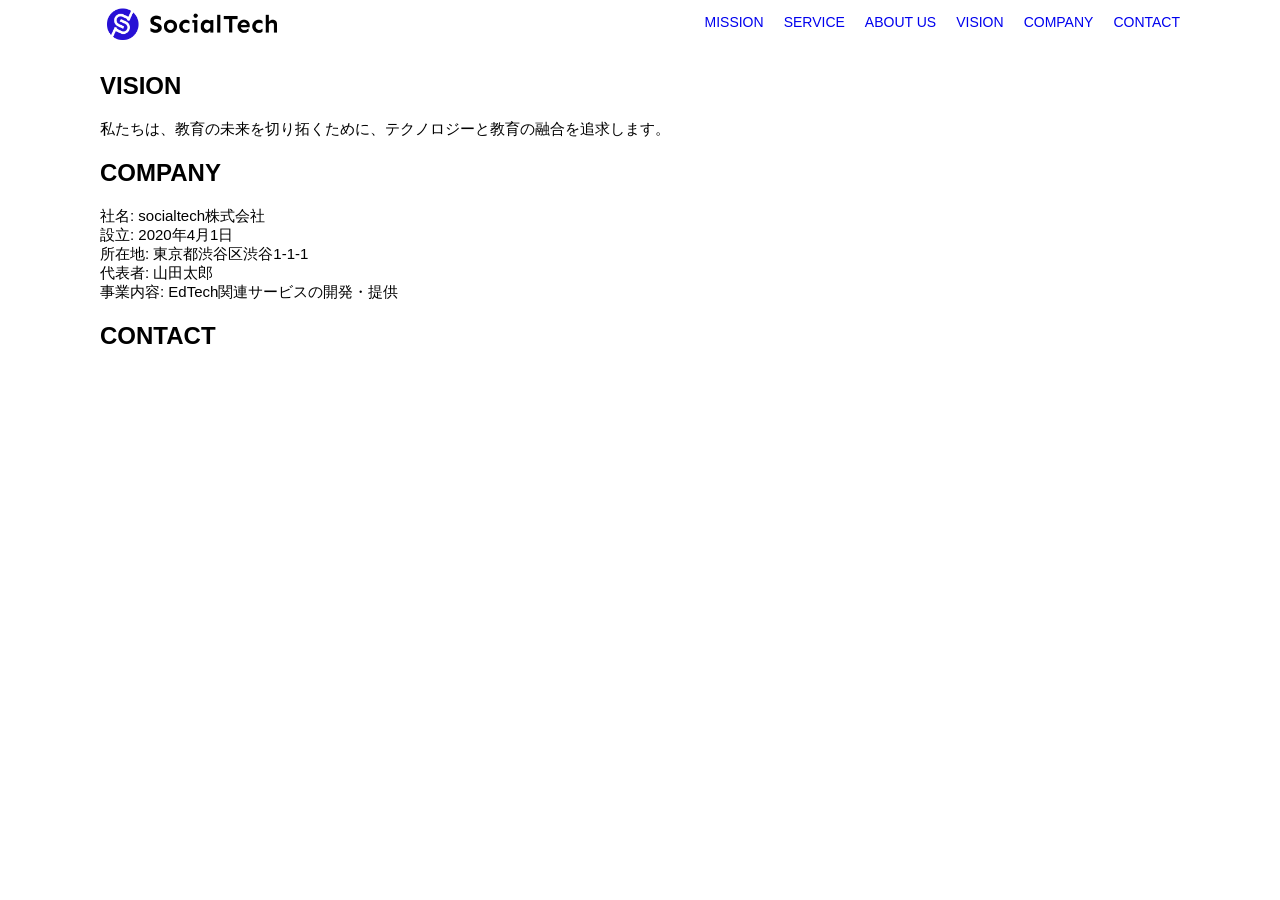
<file: socialtech/index.html>
<!DOCTYPE html>
<html>
 <head>
    <title>Socialtech</title>
    <meta charset="UTF-8">
    <meta name="description" content="socialltechはEdTech業界のリーディングカンパニーを目指します。">
    <meta name="keywords" content="EdTech,教育,テクノロジー,IT教育,オンライン教育">
    <meta name="viewport" content="width=device-width, initial-scale=1.0">
    <link rel="stylesheet" href="style.css">
 </head>

 <body>
   <header>
      <a href="index.html" id="logo"><img src="images/logo.png" alt="トップページに戻る"></a>
      <nav id="nav-pc">
         <ul>
            <li><a href="mission.html">MISSION</a></li>
            <li><a href="product.html">SERVICE</a></li>
            <li><a href="index.html#aboutus">ABOUT US</a></li>
            <li><a href="index.html#vision">VISION</a></li>
            <li><a href="index.html#company">COMPANY</a></li>
            <li><a href="index.html#contact">CONTACT</a></li>
         </ul>
      </nav>
   </header>
   <main>
      <section id="adouts">        
      </section>
      <section id="vision">
         <h2>VISION</h2>
         <p>私たちは、教育の未来を切り拓くために、テクノロジーと教育の融合を追求します。</p>
      </section>
      <section id="company">
         <h2>COMPANY</h2>
         <p>社名: socialtech株式会社<br>
            設立: 2020年4月1日<br>
            所在地: 東京都渋谷区渋谷1-1-1<br>
            代表者: 山田太郎<br>
            事業内容: EdTech関連サービスの開発・提供
         </p>
      </section>
      <section id="contact">
         <h2>CONTACT</h2>
      </section>
   </main>
 </body>
</html>
</file>
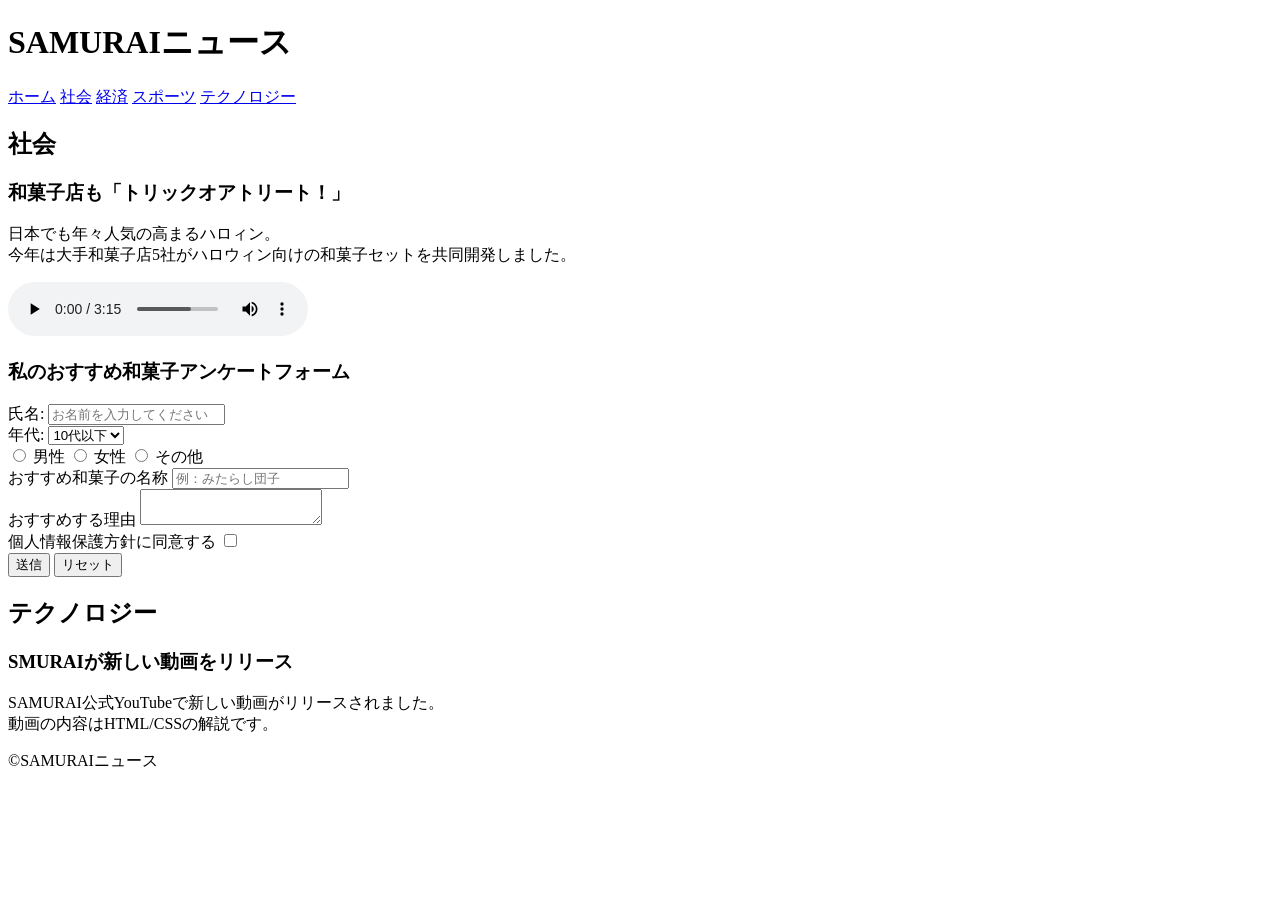
<file: kadai_008/kadai_008.html>
<!DOCTYPE html>
<html>
<head>
  <title>8章課題</title>
  <meta name="description" content="このページは8章の課題です。">
  <meta charset="UTF-8">
</head>
<body>
  <header>
    <h1>SAMURAIニュース</h1>
    <nav>
      <a href="https://www.sejuku.net/">ホーム</a>
      <a href="https://www.sejuku.net/">社会</a>
      <a href="https://www.sejuku.net/">経済</a>
      <a href="https://www.sejuku.net/">スポーツ</a>
      <a href="https://www.sejuku.net/">テクノロジー</a>
    </nav>
  </header>
  <main>
    <article>
      <h2>社会</h2>
      <section>
       <h3>和菓子店も「トリックオアトリート！」</h3>
       <p>日本でも年々人気の高まるハロィン。<br>今年は大手和菓子店5社がハロウィン向けの和菓子セットを共同開発しました。</p>
       <audio src="ichi.mp3" controls></audio>
       </section>
      <section>
        <h3>私のおすすめ和菓子アンケートフォーム</h3>
        <form>
            <label>氏名:</label>
            <input type="text" placeholder="お名前を入力してください">
            <br>
            <label>年代:</label>
             <select>
                <option>10代以下</option>
                <option>20代</option>
                <option>30代</option>
                <option>40代以上</option>
             </select>
             <br>
            <label>
                <input type="radio" name="gender" value="male"> 男性
            </label>
            <label>
                <input type="radio" name="gender" value="female"> 女性
            </label>
            <label>
                <input type="radio" name="gender" value="other"> その他
            </label>
            <br>
            <label>おすすめ和菓子の名称</label>
            <input type="text" placeholder="例：みたらし団子">
            <br>
            <label>おすすめする理由</label>
            <textarea></textarea>
            <br>
            <label>個人情報保護方針に同意する</label>
            <input type="checkbox"> 
            <br>
            <button type="submit">送信</button>
            <button type="reset">リセット</button>

        </form>
      </section>
    </article>
    <article>
      <h2>テクノロジー</h2>
      <section>
        <h3>SMURAIが新しい動画をリリース</h3>
        <p>SAMURAI公式YouTubeで新しい動画がリリースされました。<br>動画の内容はHTML/CSSの解説です。
      </section>
    </article>
  </main>
  <footer>
    <p>&copy;SAMURAIニュース</p>
  </footer>
</body>
</html>
</file>
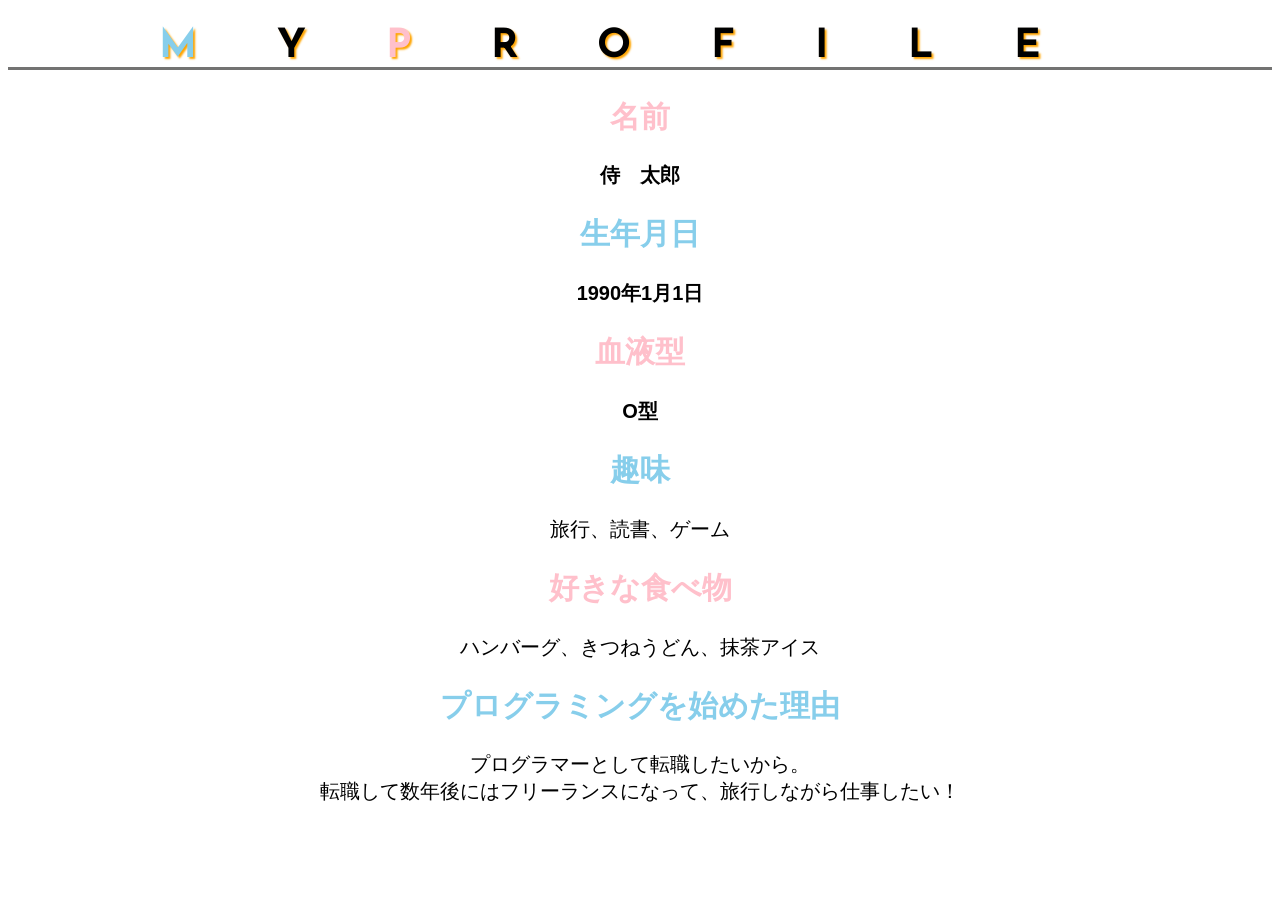
<file: kadai_015/kadai_015.html>
<!DOCTYPE html>
<html>
<head>
  <title>15章課題</title>
  <meta charset="UTF-8">
  <meta name="description" content="このページは15章の課題です。">
  <link rel="stylesheet" href="style.css">
  <link rel="preconnect" href="https://fonts.googleapis.com">
  <link rel="preconnect" href="https://fonts.gstatic.com" crossorigin>
  <link href="https://fonts.googleapis.com/css2?family=Josefin+Sans&display=swap" rel="stylesheet">
</head>
<body>
  <h1><span class="blue">M</span>Y<span class="pink">P</span>ROFILE</h1>
  <div id="basic">
    <h2 class="pink">名前</h2>
    <p>侍　太郎</p>
    <h2 class="blue">生年月日</h2>
    <p>1990年1月1日</p>
    <h2 class="pink">血液型</h2>
    <p>O型</p>
  </div>
  <h2 class="blue">趣味</h2>
  <p>旅行、読書、ゲーム</p>
  <h2 class="pink">好きな食べ物</h2>
  <p>ハンバーグ、きつねうどん、抹茶アイス</p>
  <h2 class="blue">プログラミングを始めた理由</h2>
  <p>プログラマーとして転職したいから。<br>転職して数年後にはフリーランスになって、旅行しながら仕事したい！</p>
</body>
</html>
</file>
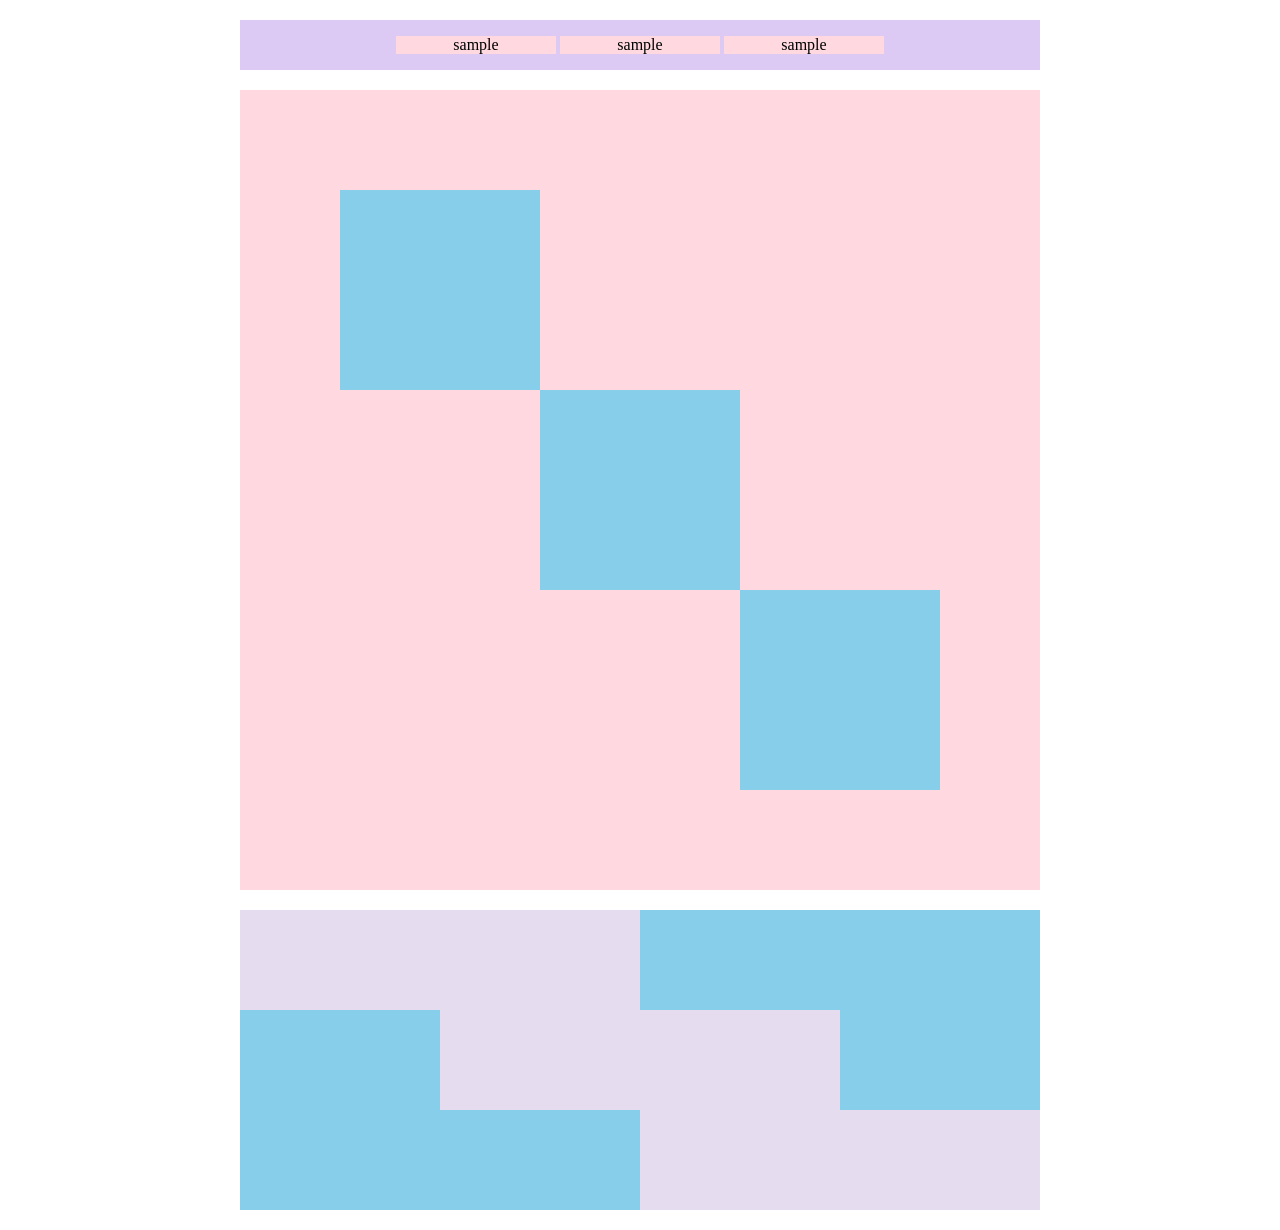
<file: kadai_018/kadai_018.html>
<!DOCTYPE html>
<html>
<head>
  <meta charset="UTF-8">
  <link rel="stylesheet" href="style.css">
  <meta name="description" content="このページは18章の課題です。">
  <title>18章課題</title>
</head>
<body>
  <div id="top">
    <p class="top-child">sample</p>
    <p class="top-child">sample</p>
    <p class="top-child">sample</p>
  </div>
  <div id="middle">
    <div id="middle-child01"></div>
    <div id="middle-child02"></div>
    <div id="middle-child03"></div>
  </div>
  <div id="bottom">
    <div id="bottom-child01"></div>
    <div id="bottom-child02"></div>
    <div id="bottom-child03"></div>
  </div>
</body>
</html>
</file>
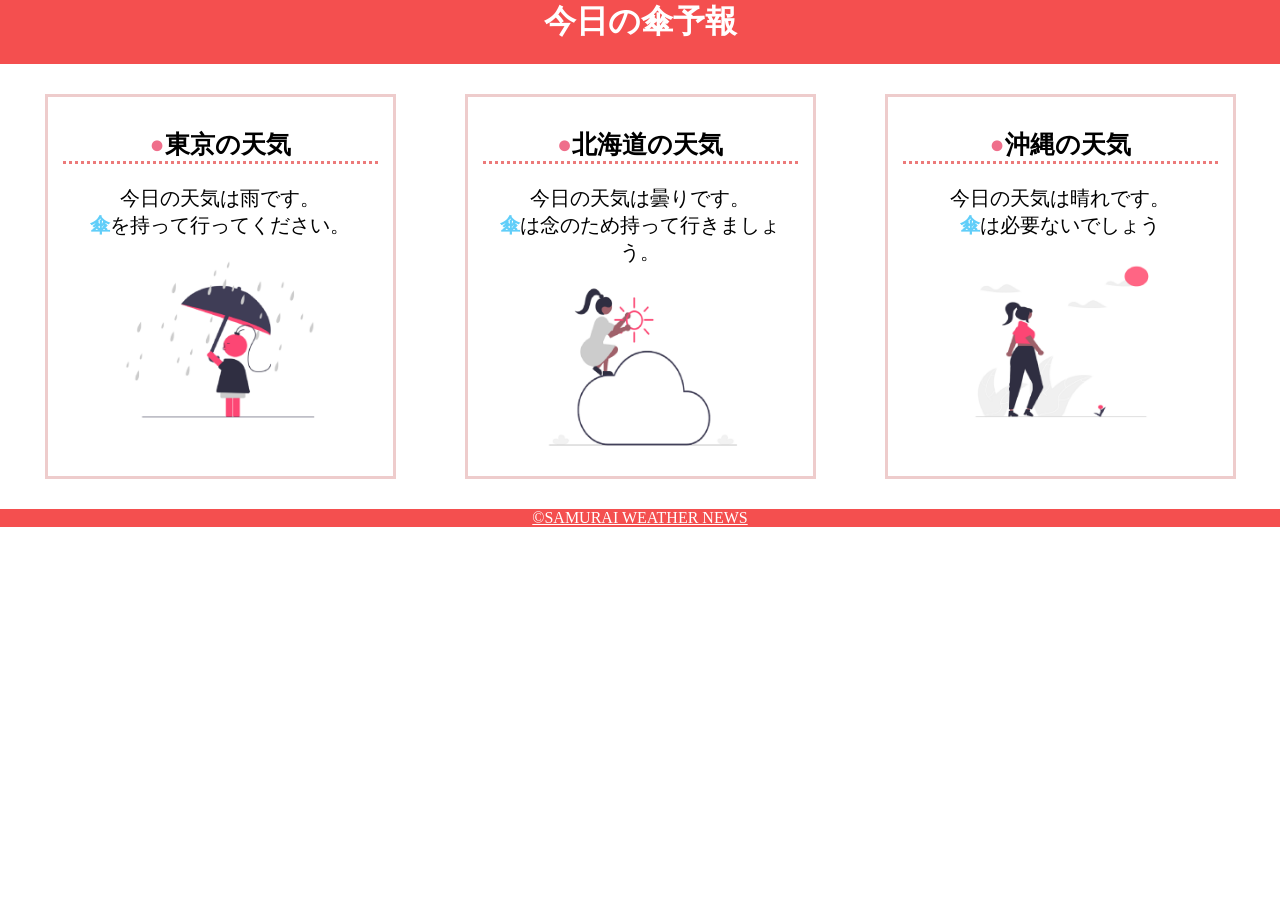
<file: kadai_022/kadai_022.html>
<!DOCTYPE html>
<html>
    <head>
        <meta charset="UTF-8">
        <meta name="viewport" content="width=device-width, initial-scale=1.0">
        <link rel="stylesheet" href="style.css">
        <meta name="description" content="このページは22章の課題です。">
        <title>22章課題</title>
    </head>
    <body>
       
        <header>
            <h1>今日の傘予報</h1>
        </header>  
 
        <main>

            <div id="parent">
                <div class="contents">
                    <h2>東京の天気</h2>
                    <p>今日の天気は雨です。</p>
                    <p>傘を持って行ってください。</p>
                    <img src="images/rainy.png" alt="雨">
                </div>
 
                <div class="contents">
                    <h2>北海道の天気</h2>
                    <p>今日の天気は曇りです。</p>
                    <p>傘は念のため持って行きましょう。</p>
                    <img src="images/cloudy.png" alt="曇り">
                </div>
 
                <div class="contents">
                    <h2>沖縄の天気</h2>
                    <p>今日の天気は晴れです。</p>
                    <p>傘は必要ないでしょう</p>
                    <img src="images/sunny.png" alt="晴れ">
                </div>

            </div>    
 
        </main>
 
        <footer>
            <a href="https://www.sejuku.net/corp/">&copy;SAMURAI WEATHER NEWS</a>
         </footer>
 
    </body>
</html>
</file>
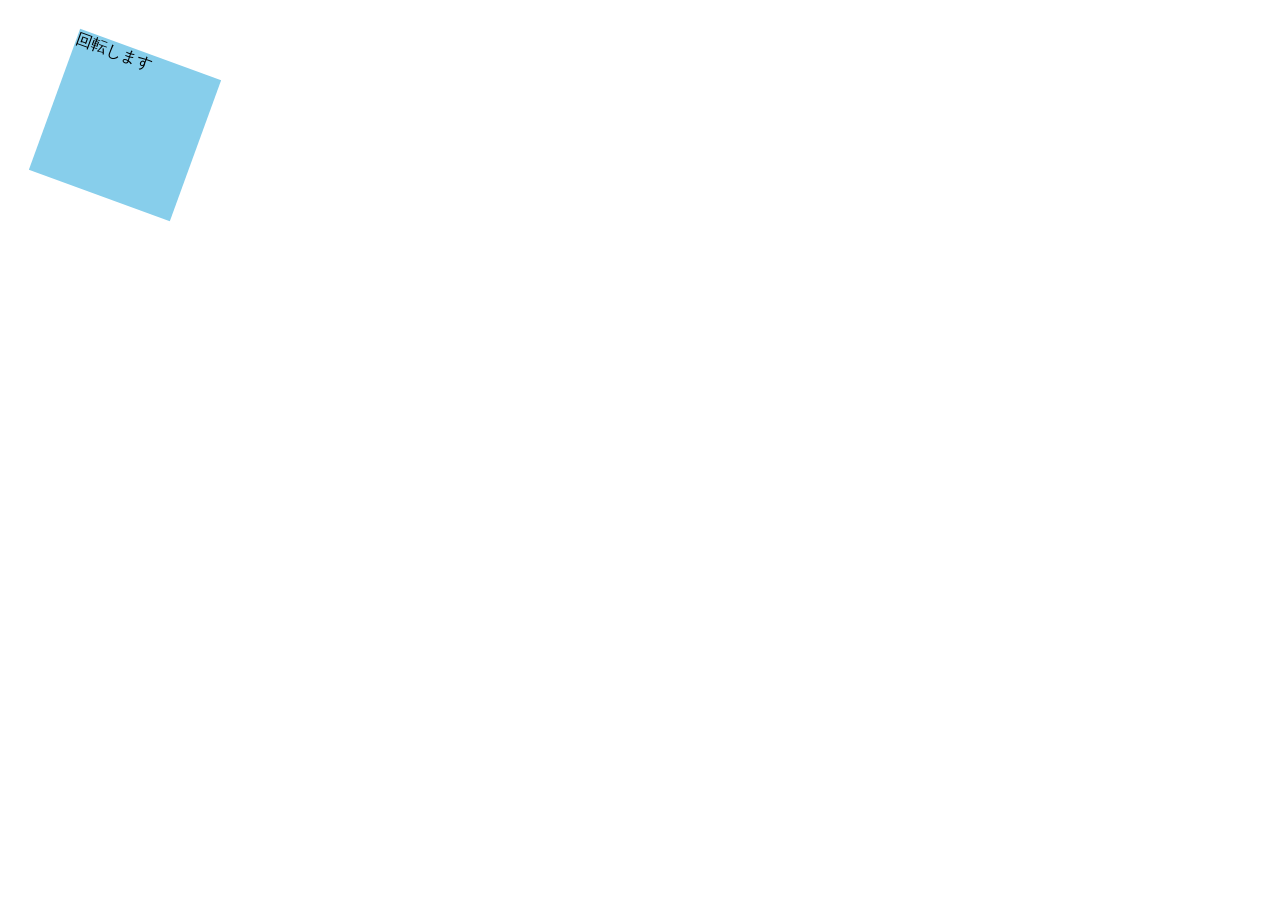
<file: kadai_mdn_css/mdn.html>
<!DOCTYPE html>
<html>

<head>
    <meta charset="utf-8">
    <title>MDN</title>
    <link rel="stylesheet" href="mdn.css">
</head>
    <style>
        div {
            position: absolute;
            left: 50px;
            top: 50px;
            width: 150px;
            height: 150px;
            background-color: skyblue;
        }
    </style>
</head>

<body>
    <div>
        回転します
    </div>

</body>

</html>
</file>
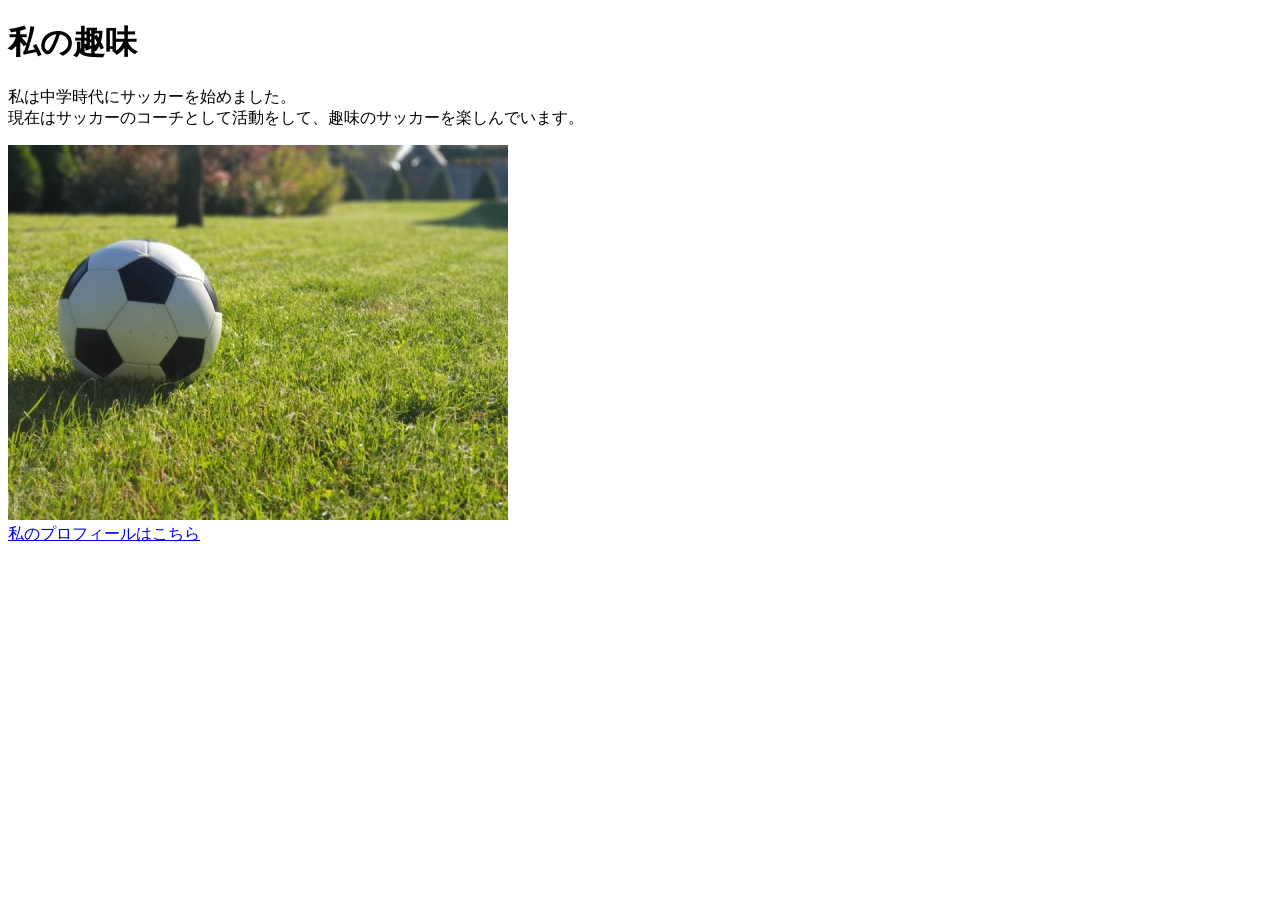
<file: kadai_005/html/kadai_005.html>
<!DOCTYPE html>
<html>
<head>
  <title>5章課題</title>
  <meta name="description" content="このページは5章の課題です。">
  <meta charset="UTF-8">
</head>
<body>
  <h1>私の趣味</h1>
  <p>私は中学時代にサッカーを始めました。<br>
    現在はサッカーのコーチとして活動をして、趣味のサッカーを楽しんでいます。
  </p>
  <img src="../images/sample.jpg" alt="サッカーボール"><br>
  <a href="https://x.com/samuraijuku">私のプロフィールはこちら</a>
</body>
</html>
</file>
<file: socialtech/style.css>
/* PC、スマホ共通スタイル */
* {
  box-sizing: border-box;
}

p {
  font-size: 15px;
}

body {
  max-width: 1080px;
  margin: 0 auto 0 auto;
  font-family: "Source Sans Pro", "Hiragino Kaku Gothic ProN", Meiryo, Arial, sans-serif;
} 
header{
    display: flex;
    justify-content: space-between;
}
#nav-pc{
    font-size: 14px;
}
#nav-pc ul{
    display: flex;
    padding-left:0;
}
#nav-pc li{
    list-style: none;
}
#nav-pc a{
    text-decoration: none;
    margin-left:20px;
    color:0d0d0d;
}
#nav-pc a:hover{
    text-decoration: underline;
}
</file>
<file: kadai_015/style.css>
body{
    font-family: "Arial", "Meiryo", sans-serif;
    text-align:center;
}
html{
    font-size: 20px;
}
.blue{
    color:skyblue
}
.pink{
    color:rgb(255, 192, 203)
}
h1{
    font-family:"Josefin Sans",sans-serif;
    font-size: 2em;
    letter-spacing:2em;
    text-shadow:2px 2px 2px orange ;
    border-bottom: solid 3px rgb(115, 115, 114);
}
div>p{
    font-weight: bold;
}
</file>
<file: kadai_018/style.css>
#top{
    width:800px;
    background-color:#dcc9f4;
    margin:20px auto;
    text-align:center;
}
.top-child{
    width:20%;
    display:inline-block;
    background-color: #ffd9df;
}
#middle{
    position:relative;
    width:800px;
    height:800px;
    margin:20px auto;
    background-color:#ffd9df;
}
#middle-child01,#middle-child02,#middle-child03{
    width:200px;
    height:200px;
    background-color:#87ceeb;
}
#middle-child01{
    position:absolute;
    top:100px;
    left:100px;
   
}
#middle-child02{
    position:absolute;
    top:300px;
    left:300px;
}
#middle-child03{
    position:absolute;
    top:500px;
    left:500px;
}
#bottom{
    width:800px;
    height:300px;
    margin:20px auto;
    background-color:#87ceeb;
}
#bottom-child01,#bottom-child02,#bottom-child03{
    width:400px;
    height:100px;
    background-color:#e5dcf0;
}
#bottom-child02{
    position:relative;
    left:200px;
}
#bottom-child03{
    position:relative;
    left:400px;
}
</file>
<file: kadai_022/style.css>
h1{
    margin: 0;
    color:rgb(255, 255, 255)
}
p{
    margin: 0;
    font-size:20px;
}
body{
    margin: 0;
}
header{
    padding-bottom: 20px;
    background-color:rgb(244, 79, 79);
    text-align: center;
}
main{
    padding:10px;
}
#parent{
    display: flex;
    justify-content: space-around;
}
.contents{
    border: 3px solid rgb(238, 204, 204);
    flex-basis:25%;
    padding: 10px 15px;
    margin:20px 0;
    text-align: center;
}
h2{
    font-size: 25px;
    border-bottom: 3px dotted rgb(236, 122, 122);
}
h2::before{
    content:"●";
    color:rgb(239,111,139);
}
.contents p:nth-of-type(2)::first-letter{
    font-weight: bold;
    color:rgb(97, 206, 249);
}
.contents img{
    margin: 10px 0;
    width: 70%;
}
footer{
    background-color:rgb(244, 79, 79);
    text-align: center;
}
a{
    color:rgb(255, 255, 255);
}
a:visited{
    color:rgb(193, 234, 251);
}
a:hover{
    color:rgb(245,178,168);
}
@media screen and (max-width: 768px){
    h2{
        font-size: 30px;
    }
    p{
        font-size: 25px;
    }
    #parent{
        flex-direction: column;
    }
}
</file>
<file: kadai_mdn_css/mdn.css>
div{
    display: inline-block;
    transform:rotate(20deg);
}
</file>
